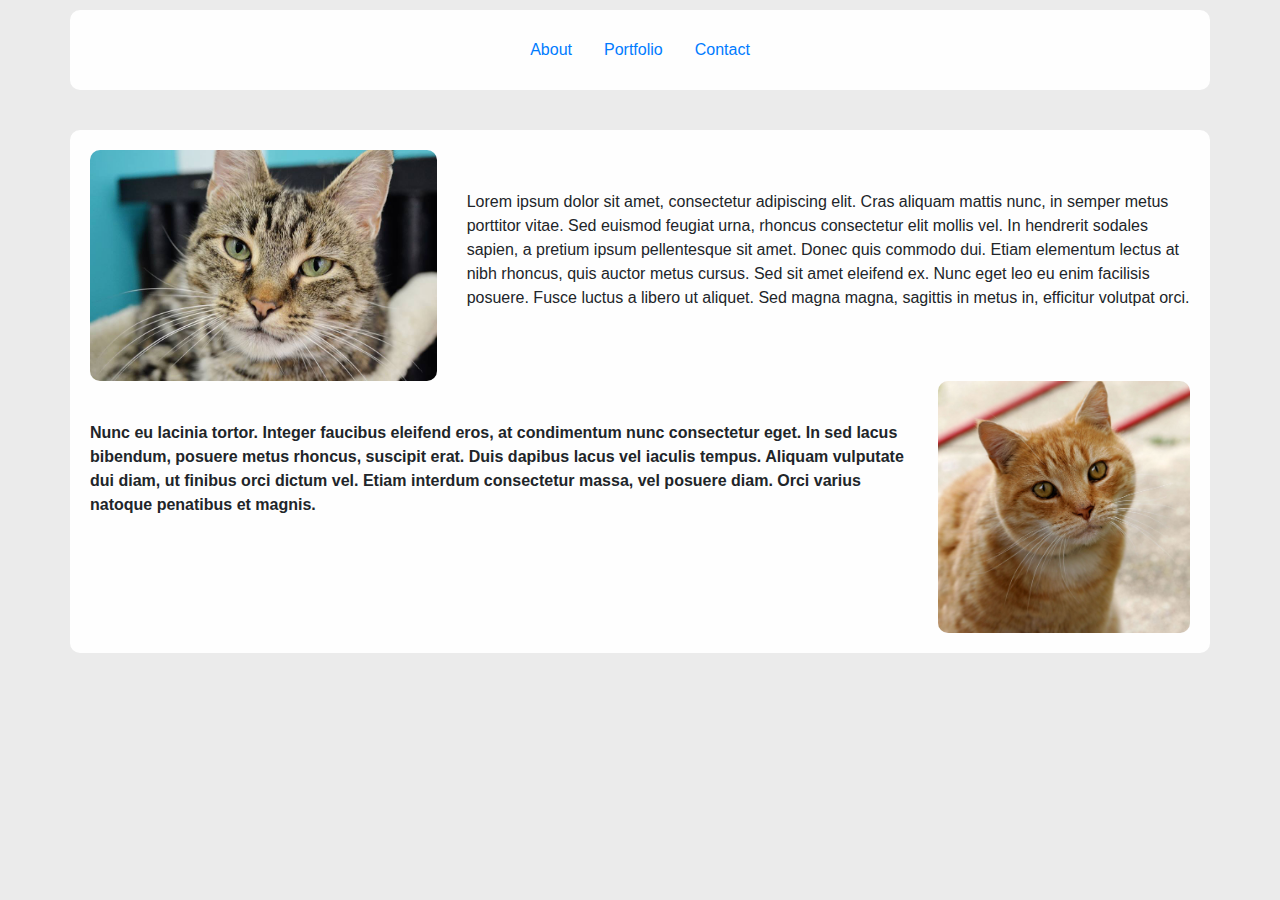
<file: index.html>
<!DOCTYPE html>
<html>
    <head>
        <link rel="stylesheet" href="https://stackpath.bootstrapcdn.com/bootstrap/4.3.1/css/bootstrap.min.css" integrity="sha384-ggOyR0iXCbMQv3Xipma34MD+dH/1fQ784/j6cY/iJTQUOhcWr7x9JvoRxT2MZw1T" crossorigin="anonymous">
        <link rel="stylesheet" href="nav.css">
        <link rel="stylesheet" href="index-style.css">
        <meta name="viewport" content= "width-device-width, initial-scale=1">

    </head>
    <body>
    <div id="con1" class="container">
        <div class="row">
            <div class="col-md-12">
                <ul id="nav" class="nav justify-content-center">
                    <li class="nav-item">
                        <a class="nav-link active" href="index.html">About</a>
                    </li>
                    <li class="nav-item">
                        <a class="nav-link" href="portfolio.html">Portfolio</a>
                    </li>
                    <li class="nav-item">
                        <a class="nav-link" href="contact.html">Contact</a>
                    </li>
                    
                </ul>
            </div>
        </div>
    </div>
        <div id="con2" class="container">
            <div class="row">
                <div class="col-md-4">
                    <img src="images/cat.jpg">
                </div>
                <div class="col-md-8">
                    <p id="p1">Lorem ipsum dolor sit amet, consectetur adipiscing elit. Cras aliquam mattis nunc, in semper metus porttitor vitae. Sed euismod feugiat urna, rhoncus consectetur elit mollis vel. In hendrerit sodales sapien, a pretium ipsum pellentesque sit amet. Donec quis commodo dui. Etiam elementum lectus at nibh rhoncus, quis auctor metus cursus. Sed sit amet eleifend ex. Nunc eget leo eu enim facilisis posuere. Fusce luctus a libero ut aliquet. Sed magna magna, sagittis in metus in, efficitur volutpat orci.</p>
                </div>
            </div>
            <div class="row">
                <div class="col-md-9">
                    <p id="bold">Nunc eu lacinia tortor. Integer faucibus eleifend eros, at condimentum nunc consectetur eget. In sed lacus bibendum, posuere metus rhoncus, suscipit erat. Duis dapibus lacus vel iaculis tempus. Aliquam vulputate dui diam, ut finibus orci dictum vel. Etiam interdum consectetur massa, vel posuere diam. Orci varius natoque penatibus et magnis.</p>
                </div>
                <div class="col-md-3">
                    <img src="images/cat2.jpg">
                </div>
            </div>
        </div>
    

    </body>
</html>
</file>
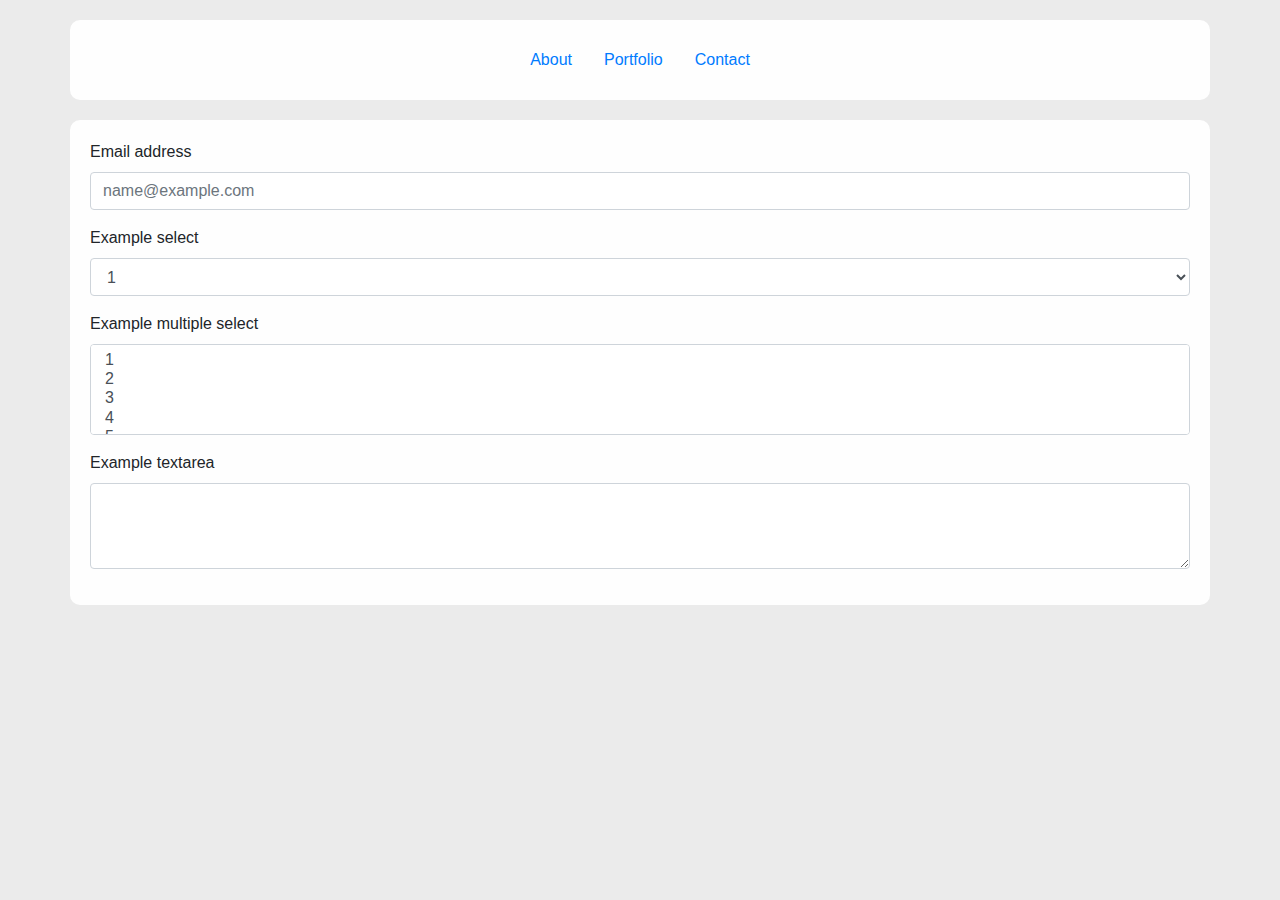
<file: contact.html>
<!DOCTYPE html>
<html>
    <head>
            <link rel="stylesheet" href="https://stackpath.bootstrapcdn.com/bootstrap/4.3.1/css/bootstrap.min.css" integrity="sha384-ggOyR0iXCbMQv3Xipma34MD+dH/1fQ784/j6cY/iJTQUOhcWr7x9JvoRxT2MZw1T" crossorigin="anonymous">
            <link rel="stylesheet" href="nav.css">
            <link rel="stylesheet" href="contact-style.css">
            <meta name="viewport" content= "width-device-width, initial-scale=1">
    </head>
    <body>
            <div id="con1" class="container">
                    <div class="row">
                        <div class="col-md-12">
                            <ul id="nav" class="nav justify-content-center">
                                <li class="nav-item">
                                    <a class="nav-link active" href="index.html">About</a>
                                </li>
                                <li class="nav-item">
                                    <a class="nav-link" href="portfolio.html">Portfolio</a>
                                </li>
                                <li class="nav-item">
                                    <a class="nav-link" href="contact.html">Contact</a>
                                </li>
                                        
                            </ul>
                        </div>
                    </div>
                </div>
                <div id="con2" class="container">
                        <form>
                                <div class="form-group">
                                  <label for="exampleFormControlInput1">Email address</label>
                                  <input type="email" class="form-control" id="exampleFormControlInput1" placeholder="name@example.com">
                                </div>
                                <div class="form-group">
                                  <label for="exampleFormControlSelect1">Example select</label>
                                  <select class="form-control" id="exampleFormControlSelect1">
                                    <option>1</option>
                                    <option>2</option>
                                    <option>3</option>
                                    <option>4</option>
                                    <option>5</option>
                                  </select>
                                </div>
                                <div class="form-group">
                                  <label for="exampleFormControlSelect2">Example multiple select</label>
                                  <select multiple class="form-control" id="exampleFormControlSelect2">
                                    <option>1</option>
                                    <option>2</option>
                                    <option>3</option>
                                    <option>4</option>
                                    <option>5</option>
                                  </select>
                                </div>
                                <div class="form-group">
                                  <label for="exampleFormControlTextarea1">Example textarea</label>
                                  <textarea class="form-control" id="exampleFormControlTextarea1" rows="3"></textarea>
                                </div>
                              </form>
                </div>
    </body>
</html>
</file>
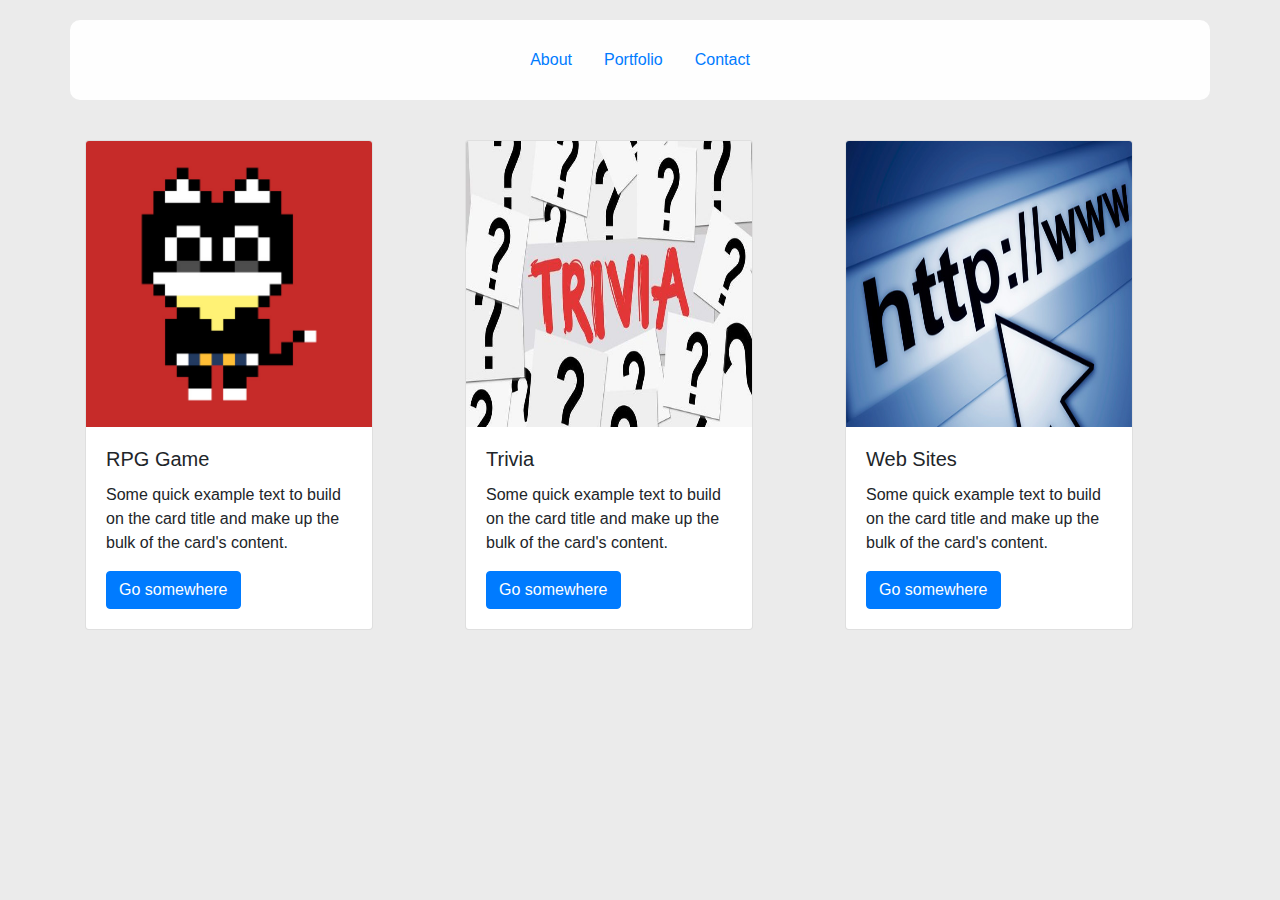
<file: portfolio.html>
<!DOCTYPE html>
<html>
    <head>
            <link rel="stylesheet" href="https://stackpath.bootstrapcdn.com/bootstrap/4.3.1/css/bootstrap.min.css" integrity="sha384-ggOyR0iXCbMQv3Xipma34MD+dH/1fQ784/j6cY/iJTQUOhcWr7x9JvoRxT2MZw1T" crossorigin="anonymous">
            <link rel="stylesheet" href="nav.css">
            <link rel="stylesheet" href="portfolio-style.css">
            <meta name="viewport" content= "width-device-width, initial-scale=1">
    </head>
    <body>
        <div id="con1" class="container">
            <div class="row">
                <div class="col-md-12">
                    <ul id="nav" class="nav justify-content-center">
                        <li class="nav-item">
                            <a class="nav-link active" href="index.html">About</a>
                        </li>
                        <li class="nav-item">
                            <a class="nav-link" href="portfolio.html">Portfolio</a>
                        </li>
                        <li class="nav-item">
                            <a class="nav-link" href="contact.html">Contact</a>
                        </li>
                                
                    </ul>
                </div>
            </div>
        </div>
        <div class="container">
            <div class="row">
                <div id="col1" class="col-md-4">
                    <div class="card" style="width: 18rem;">
                        <img src="images/rpg.jpg" class="card-img-top" alt="...">
                        <div class="card-body">
                            <h5 class="card-title">RPG Game</h5>
                            <p class="card-text">Some quick example text to build on the card title and make up the bulk of the card's content.</p>
                            <a href="#" class="btn btn-primary">Go somewhere</a>
                        </div>
                    </div>
                </div>
                <div id="col2" class="col-md-4">
                    <div class="card" style="width: 18rem;">
                        <img src="images/trivia.jpg" class="card-img-top" alt="...">
                        <div class="card-body">
                            <h5 class="card-title">Trivia</h5>
                            <p class="card-text">Some quick example text to build on the card title and make up the bulk of the card's content.</p>
                            <a href="#" class="btn btn-primary">Go somewhere</a>
                        </div>
                    </div>
                </div>
                <div id="col3" class="col-md-4">
                    <div class="card" style="width: 18rem;">
                        <img src="images/web.jpg" class="card-img-top" alt="...">
                        <div class="card-body">
                            <h5 class="card-title">Web Sites</h5>
                            <p class="card-text">Some quick example text to build on the card title and make up the bulk of the card's content.</p>
                            <a href="#" class="btn btn-primary">Go somewhere</a>
                        </div>
                    </div>
                </div>
            </div>
        </div>
                
            
    </body>
</html>
</file>
<file: nav.css>
body{
    background: #ebebeb;
}


#nav {
    background: #fefefe;
    
}

#con1 {
    
    margin-top: 10px;
    
    
}
</file>
<file: index-style.css>
img {
    width: 100%;
    border-radius: 10px;
}





#bold {
    margin-top: 40px;
}



#bold {
    font-weight: bold;
}

.container {
    background: #fefefe;
    margin-top: 40px;
    padding: 20px;
    border-radius: 10px;
    
}

#p1 {
   padding-top: 40px; 
}
</file>
<file: contact-style.css>
#con2 {
    margin-top: 20px;
    background: #fefefe;
    padding: 20px;
    border-radius: 10px;
        
        
        
    
}
#con1 {
    margin-top: 20px;
    background: #fefefe;
    padding: 20px;
    border-radius: 10px;
        
        
        
    
}
</file>
<file: portfolio-style.css>
#con1 {
    margin-top: 20px;
    background: #fefefe;
    padding: 20px;
    border-radius: 10px;
}

.card {
    margin-top: 40px;
}

img {
    height: 286px;
}

@media screen and (max-width: 540px){
    #col1{
        
        padding-left: 60px;
    }
    #col2{
        
        padding-left: 60px;
    }
    #col3{
        
        padding-left: 60px;
    }
}
</file>
